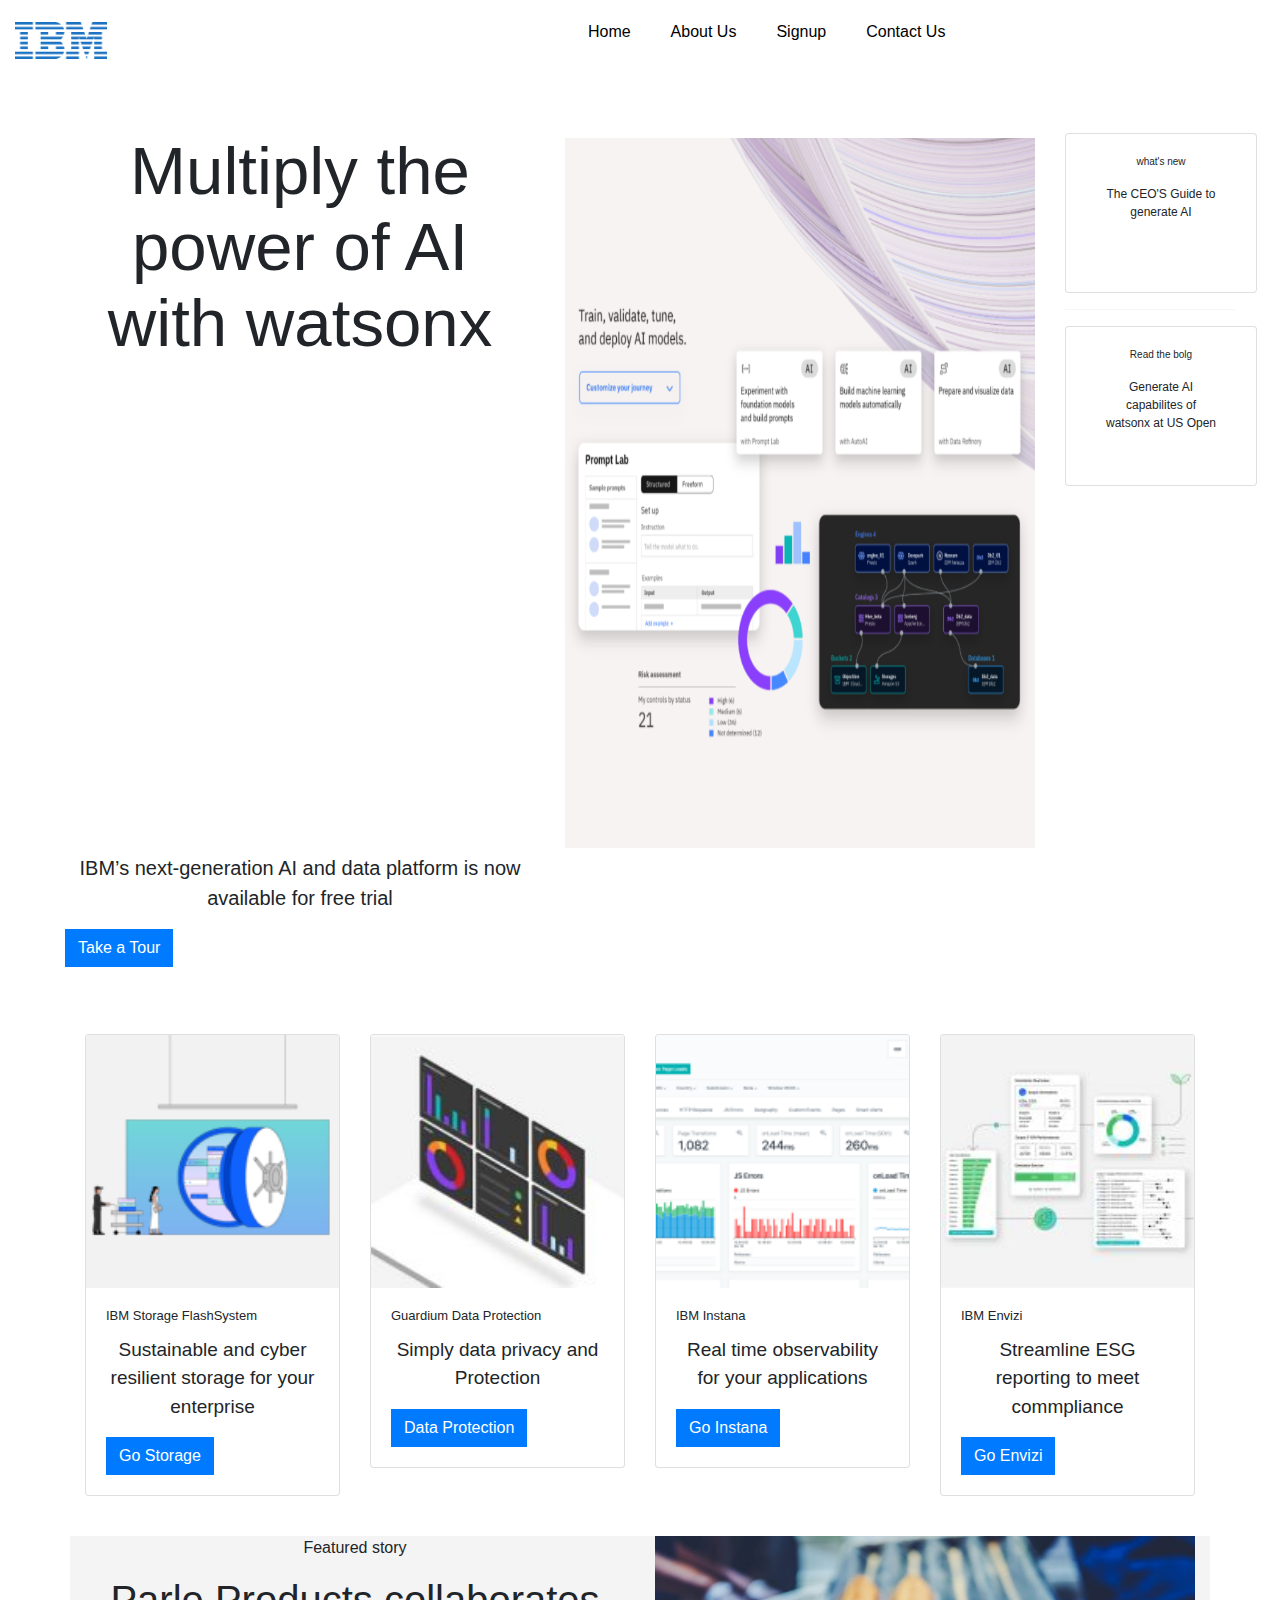
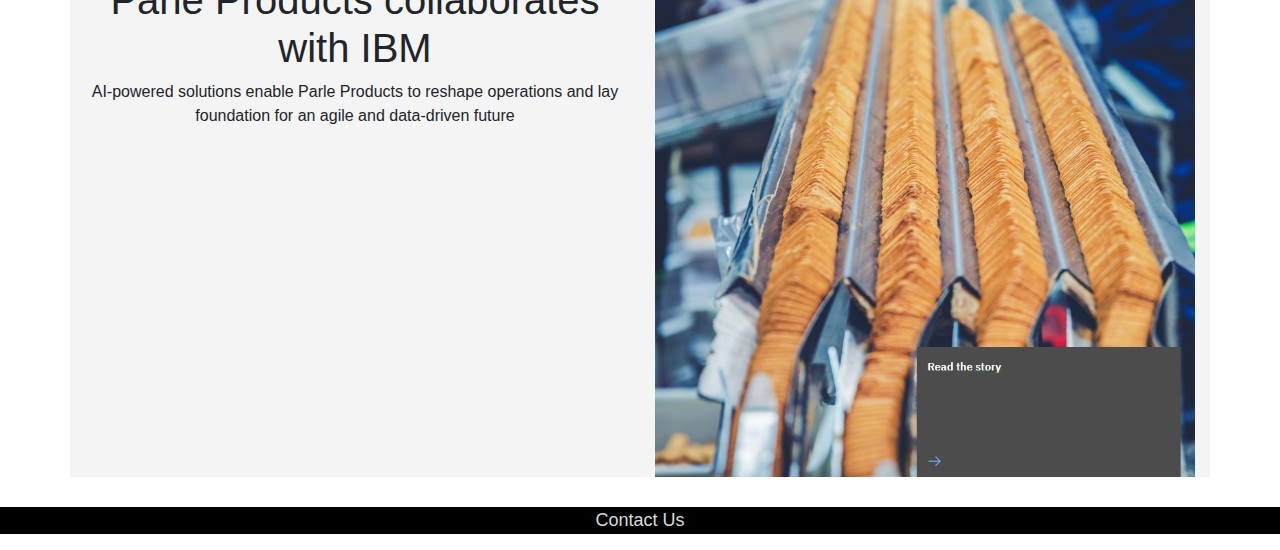
<file: index.html>
<!DOCTYPE html>
<html lang="en">

<head>
    <meta charset="UTF-8">
    <meta name="viewport" content="width=device-width, initial-scale=1.0">
    <title>Document</title>
    <link rel="stylesheet" href="https://cdn.jsdelivr.net/npm/bootstrap@4.0.0/dist/css/bootstrap.min.css"
        integrity="sha384-Gn5384xqQ1aoWXA+058RXPxPg6fy4IWvTNh0E263XmFcJlSAwiGgFAW/dAiS6JXm" crossorigin="anonymous">
        <link rel="stylesheet" href="assets/style.css">

</head>

<body>
    <header class="shadow mb-5">
        <div class="container-fluid">
            <div class="row">
                <div class="col-lg-2">
                    <img src="images/IBM_logo.svg.png" alt="" class="w-50" style="padding-top: 22px;">
                </div>
                <div class="col-lg-10">
                    <ul class="nav_head">
                        <li>
                            <a href="home.html">Home</a>
                        </li>
                        <li>
                            <a href="aboutUs.html">About Us</a>
                        </li>
                        <li>
                            <a href="IBMSignup.html">Signup</a>
                        </li>
                        <li>
                            <a href="contactus.html">Contact Us</a>
                        </li>
                    </ul>
                </div>
            </div>
        </div>
    </header>
    <div class="container-fluid mb-5">
        <div class="row" style="padding-left: 50px;padding-right: 30px;height: 90vh;padding-top: 5px;">
            <div class="col-lg-5">
                <h1 style="font-weight: 100;font-family: sans-serif;font-size: 4.2rem !important;
                line-height: 1.13 !important;">Multiply the<br>power of AI<br>with watsonx
                </h1>
            </div>
            <div class="col-lg-5">
                <img style="height: 80vh;padding-top: 5px;padding-bottom: 5px;" class="w-100" src="images/home 1.png"
                    alt="main image">
            </div>
            <div class="col-lg-2">
                <div class="card" style="width: 12rem;height: 10rem;">
                    <div class="card-body">
                        <p style="font-size: 10px;">what's new</p>
                        <p style="font-size: 12px;">The CEO'S Guide to<br>generate AI</p>
                    </div>
                </div>
                <hr style="width:100%;text-align:left; padding-left: 0%; margin-left:0; color: #d3dcdc;opacity: 0.4;">
                <div class="card" style="width: 12rem;height: 10rem;">
                    <div class="card-body">
                        <p style="font-size: 10px;">Read the bolg</p>
                        <p style="font-size: 12px;">Generate AI<br>capabilites of<br>watsonx at US Open </p>
                    </div>
                </div>
            </div>
            <div class="col-lg-5">
                <p style="font-family: sans-serif;font-size: 20px;">
                    IBM’s next-generation AI and data platform is now<br>available for free trial<i
                        class="fa-solid fa-arrow-right" style="color: #000000;"></i>
                </p>
                <button type="button" class="btn btn-primary" style="border-radius: 0px;">Take a Tour <i
                        class="fa-solid fa-arrow-right" style="color: #000000;"></i></button>
            </div>
        </div>
    </div>
    <div class="container-fluid mt-5 pt-5">
        <div class="row" style="padding-left: 70px;padding-right: 70px;padding-bottom: 40px;">
            <div class="col-lg-3">
                <div class="card d-flex" >
                    <img style="width: 100%;height: 100%;" class="card-img-top" src="images/home2.png" alt="Card image cap">
                    <div class="card-body" style="justify-content: right;">
                        <h5 class="card-title" style="font-size: 13px;">IBM Storage FlashSystem</h5>
                        <p class="card-text" style="font-size: 19px;">Sustainable and cyber resilient storage for your enterprise</p>
                        <a href="#" class="btn btn-primary" style="border-radius: 0px;">Go Storage</a>
                    </div>
                </div>
            </div>
            <div class="col-lg-3">
                <div class="card">
                    <img class="card-img-top" src="images/home3.jpeg" alt="Card image cap">
                    <div class="card-body">
                        <h5 class="card-title" style="font-size: 13px;">Guardium Data Protection</h5>
                        <p class="card-text" style="font-size: 19px;">Simply data privacy and Protection</p>
                        <a href="#" class="btn btn-primary" style="border-radius: 0px;">Data Protection</a>
                    </div>
                </div>
            </div>
            <div class="col-lg-3">
                <div class="card">
                    <img class="card-img-top" src="images/home4.png" alt="Card image cap">
                    <div class="card-body">
                        <h5 class="card-title" style="font-size: 13px;">IBM Instana</h5>
                        <p class="card-text" style="font-size: 19px;">Real time observability for your applications</p>
                        <a href="#" class="btn btn-primary" style="border-radius: 0px;">Go Instana</a>
                    </div>
                </div>
            </div>
            <div class="col-lg-3">
                <div class="card">
                    <img class="card-img-top" src="images/home5.jpeg" alt="Card image cap">
                    <div class="card-body">
                        <h5 class="card-title" style="font-size: 13px;">IBM Envizi</h5>
                        <p class="card-text" style="font-size: 19px;">Streamline ESG reporting to meet commpliance</p>
                        <a href="#" class="btn btn-primary" style="border-radius: 0px;">Go Envizi</a>
                    </div>
                </div>
            </div>
        </div>
    </div>
    <div class="container">
        <div class="row" style="background-color: #F4F4F4; margin-bottom: 30px;">
            <div class="col-lg-6" >
                <p>Featured story</p>
<h1>Parle Products collaborates with IBM </h1>
<p>AI-powered solutions enable Parle Products to reshape operations and lay foundation for an agile and data-driven future</p>

            </div>
            <div class="col-lg-6">
                <img style="width: 100%;" src="images/home6.png" alt="">
            </div>
        </div>
    </div>

    <footer>
        <div class="container-fluid" style="background-color: black;">
            <p > <a href="contactus.html" style="color: #d3dcdc;font-size: 18px;">Contact Us</a> </p>
        </div>
    </footer>
    
</body>

</html>
</file>
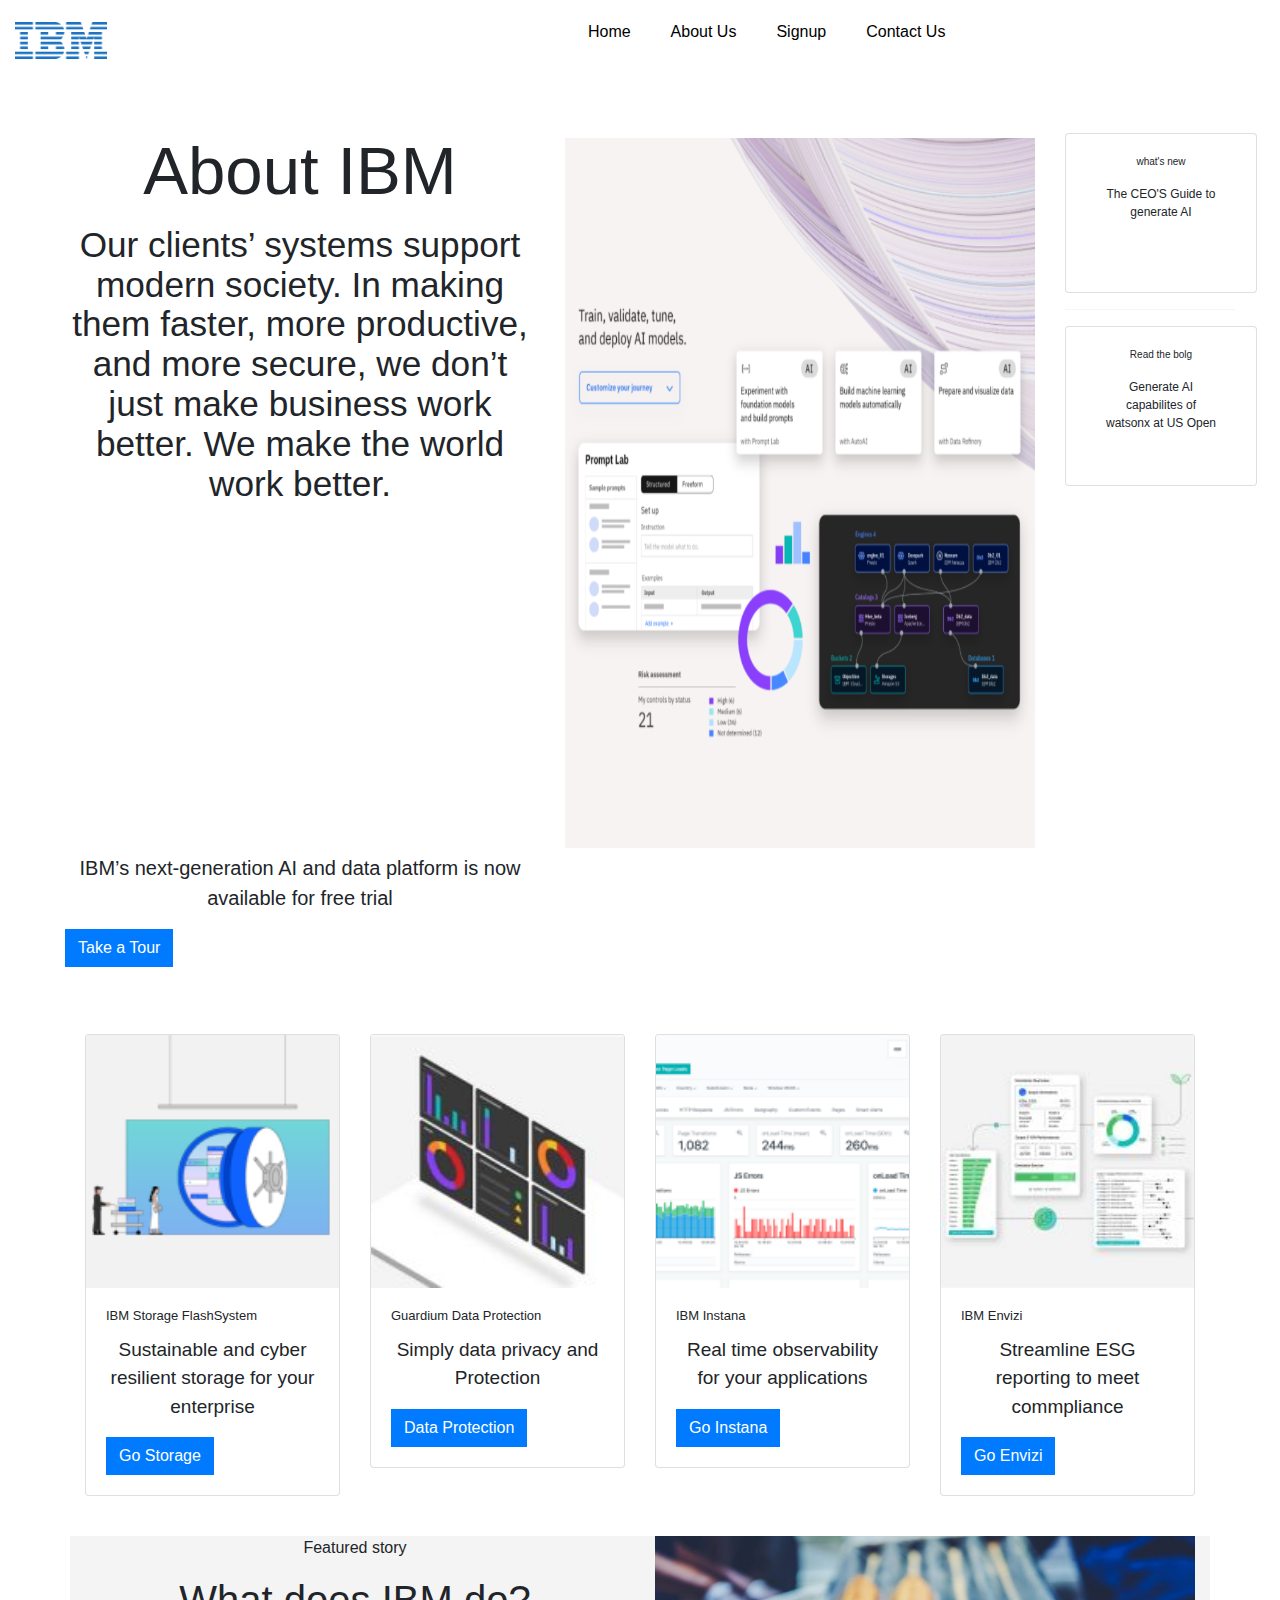
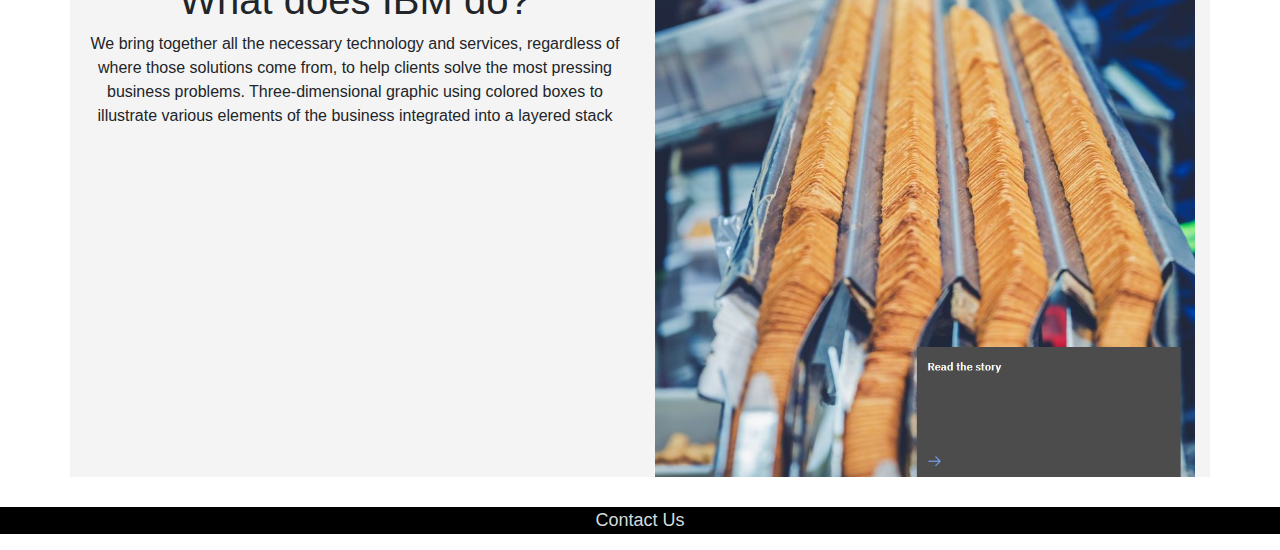
<file: aboutUs.html>
<!DOCTYPE html>
<html lang="en">

<head>
    <meta charset="UTF-8">
    <meta name="viewport" content="width=device-width, initial-scale=1.0">
    <title>Document</title>
    <link rel="stylesheet" href="https://cdn.jsdelivr.net/npm/bootstrap@4.0.0/dist/css/bootstrap.min.css"
        integrity="sha384-Gn5384xqQ1aoWXA+058RXPxPg6fy4IWvTNh0E263XmFcJlSAwiGgFAW/dAiS6JXm" crossorigin="anonymous">
        <link rel="stylesheet" href="assets/style.css">

</head>

<body>
    <header class="shadow mb-5">
        <div class="container-fluid">
            <div class="row">
                <div class="col-lg-2">
                    <img src="images/IBM_logo.svg.png" alt="" class="w-50" style="padding-top: 22px;">
                </div>
                <div class="col-lg-10">
                    <ul class="nav_head">
                        <li>
                            <a href="home.html">Home</a>
                        </li>
                        <li>
                            <a href="aboutUs.html">About Us</a>
                        </li>
                        <li>
                            <a href="IBMSignup.html">Signup</a>
                        </li>
                        <li>
                            <a href="contactus.html">Contact Us</a>
                        </li>
                    </ul>
                </div>
            </div>
        </div>
    </header>
    <div class="container-fluid mb-5">
        <div class="row" style="padding-left: 50px;padding-right: 30px;height: 90vh;padding-top: 5px;">
            <div class="col-lg-5">
                <h1 style="font-weight: 100;font-family: sans-serif;font-size: 4.2rem !important;
                line-height: 1.13 !important;">About IBM
                </h1>
                <p style="font-weight: 100;font-family: sans-serif;font-size: 4.2rem !important;
                line-height: 1.13 !important;"><p style="font-weight: 100;font-family: sans-serif;font-size: 2.2rem !important;
                line-height: 1.13 !important;">Our clients’ systems support modern society. In making them faster, more productive, and more secure, we don’t just make business work better. We make the world work better.
                </p>
                </p>
            </div>
            <div class="col-lg-5">
                <img style="height: 80vh;padding-top: 5px;padding-bottom: 5px;" class="w-100" src="images/home 1.png"
                    alt="main image">
            </div>
            <div class="col-lg-2">
                <div class="card" style="width: 12rem;height: 10rem;">
                    <div class="card-body">
                        <p style="font-size: 10px;">what's new</p>
                        <p style="font-size: 12px;">The CEO'S Guide to<br>generate AI</p>
                    </div>
                </div>
                <hr style="width:100%;text-align:left; padding-left: 0%; margin-left:0; color: #d3dcdc;opacity: 0.4;">
                <div class="card" style="width: 12rem;height: 10rem;">
                    <div class="card-body">
                        <p style="font-size: 10px;">Read the bolg</p>
                        <p style="font-size: 12px;">Generate AI<br>capabilites of<br>watsonx at US Open </p>
                    </div>
                </div>
            </div>
            <div class="col-lg-5">
                <p style="font-family: sans-serif;font-size: 20px;">
                    IBM’s next-generation AI and data platform is now<br>available for free trial<i
                        class="fa-solid fa-arrow-right" style="color: #000000;"></i>
                </p>
                <button type="button" class="btn btn-primary" style="border-radius: 0px;">Take a Tour <i
                        class="fa-solid fa-arrow-right" style="color: #000000;"></i></button>
            </div>
        </div>
    </div>
    <div class="container-fluid mt-5 pt-5">
        <div class="row" style="padding-left: 70px;padding-right: 70px;padding-bottom: 40px;">
            <div class="col-lg-3">
                <div class="card d-flex" >
                    <img style="width: 100%;height: 100%;" class="card-img-top" src="images/home2.png" alt="Card image cap">
                    <div class="card-body" style="justify-content: right;">
                        <h5 class="card-title" style="font-size: 13px;">IBM Storage FlashSystem</h5>
                        <p class="card-text" style="font-size: 19px;">Sustainable and cyber resilient storage for your enterprise</p>
                        <a href="#" class="btn btn-primary" style="border-radius: 0px;">Go Storage</a>
                    </div>
                </div>
            </div>
            <div class="col-lg-3">
                <div class="card">
                    <img class="card-img-top" src="images/home3.jpeg" alt="Card image cap">
                    <div class="card-body">
                        <h5 class="card-title" style="font-size: 13px;">Guardium Data Protection</h5>
                        <p class="card-text" style="font-size: 19px;">Simply data privacy and Protection</p>
                        <a href="#" class="btn btn-primary" style="border-radius: 0px;">Data Protection</a>
                    </div>
                </div>
            </div>
            <div class="col-lg-3">
                <div class="card">
                    <img class="card-img-top" src="images/home4.png" alt="Card image cap">
                    <div class="card-body">
                        <h5 class="card-title" style="font-size: 13px;">IBM Instana</h5>
                        <p class="card-text" style="font-size: 19px;">Real time observability for your applications</p>
                        <a href="#" class="btn btn-primary" style="border-radius: 0px;">Go Instana</a>
                    </div>
                </div>
            </div>
            <div class="col-lg-3">
                <div class="card">
                    <img class="card-img-top" src="images/home5.jpeg" alt="Card image cap">
                    <div class="card-body">
                        <h5 class="card-title" style="font-size: 13px;">IBM Envizi</h5>
                        <p class="card-text" style="font-size: 19px;">Streamline ESG reporting to meet commpliance</p>
                        <a href="#" class="btn btn-primary" style="border-radius: 0px;">Go Envizi</a>
                    </div>
                </div>
            </div>
        </div>
    </div>
    <div class="container">
        <div class="row" style="background-color: #F4F4F4; margin-bottom: 30px;">
            <div class="col-lg-6" >
                <p>Featured story</p>
<h1>What does IBM do? </h1>
<p>We bring together all the necessary technology and services, regardless of where those solutions come from, to help clients solve the most pressing business problems.

    Three-dimensional graphic using colored boxes to illustrate various elements of the business integrated into a layered stack</p>

            </div>
            <div class="col-lg-6">
                <img style="width: 100%;" src="images/home6.png" alt="">
            </div>
        </div>
    </div>

    <footer>
        <div class="container-fluid" style="background-color: black;">
            <p > <a href="contactus.html" style="color: #d3dcdc;font-size: 18px;">Contact Us</a> </p>
        </div>
    </footer>
    
</body>

</html>
</file>
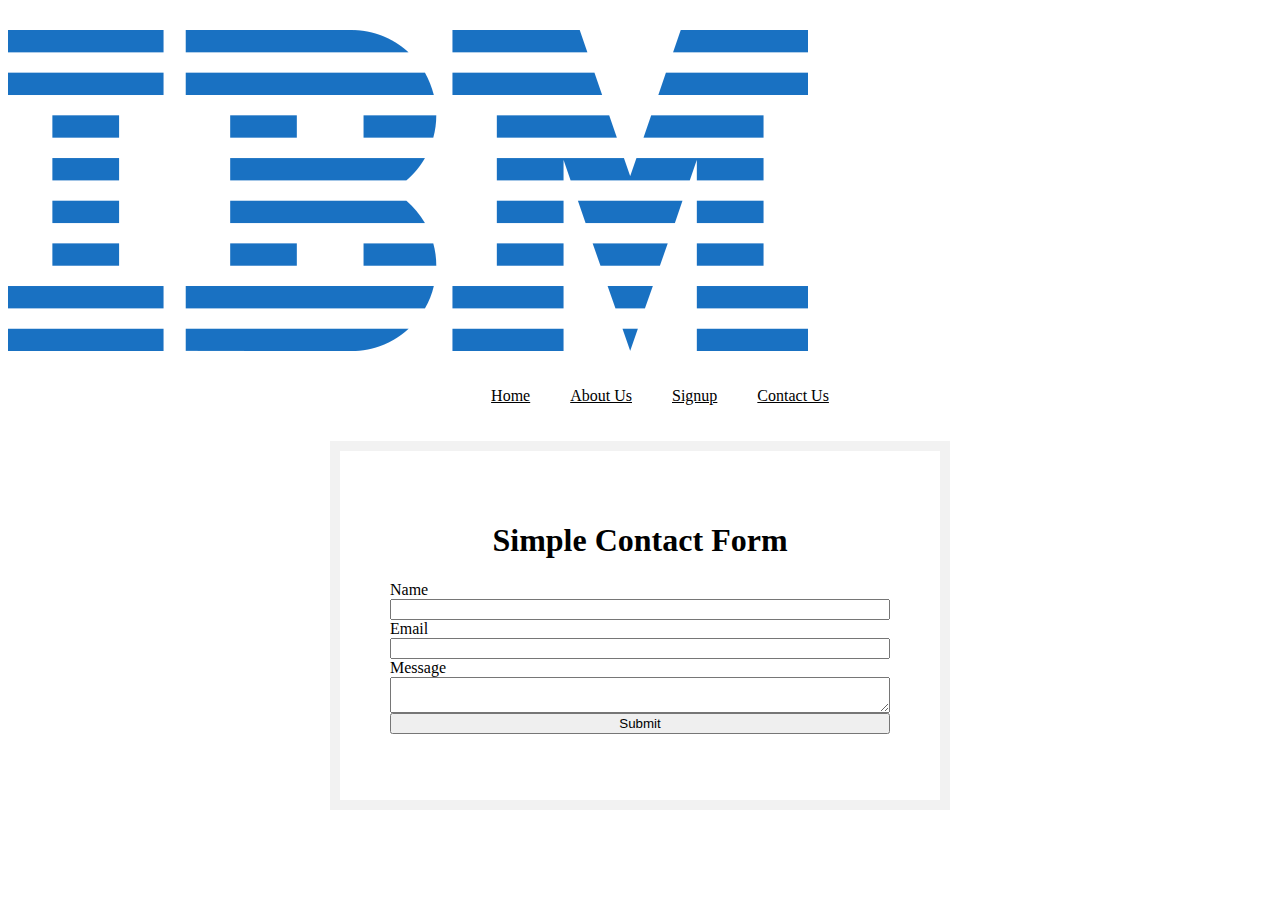
<file: contactus.html>
<html lang="en">

<head>
    <meta charset="UTF-8">
    <meta name="viewport" content="width=device-width, initial-scale=1.0">
    <title>Document</title>
    <link rel="stylesheet" href="https://cdn.jsdelivr.net/npm/bootstrap@4.6.2/dist/css/bootstrap.min.css"
        integrity="sha384-xOolHFLEh07PJGoPkLv1IbcEPTNtaed2xpHsD9ESMhqIYd0nLMwNLD69Npy4HI+N" crossorigin="anonymous">
    <link rel="stylesheet" href="assets/style.css">
</head>

<body>
    <header class="shadow mb-5">
        <div class="container-fluid">
            <div class="row">
                <div class="col-lg-2">
                    <img src="images/IBM_logo.svg.png" alt="" class="w-50" style="padding-top: 22px;">
                </div>
                <div class="col-lg-10">
                    <ul class="nav_head">
                        <li>
                            <a href="home.html">Home</a>
                        </li>
                        <li>
                            <a href="aboutUs.html">About Us</a>
                        </li>
                        <li>
                            <a href="IBMSignup.html">Signup</a>
                        </li>
                        <li>
                            <a href="contactus.html">Contact Us</a>
                        </li>
                    </ul>
                </div>
            </div>
        </div>
    </header>
    <div class="container">
        <div class="form-box">
            <h1>Simple Contact Form</h1>
          
            <form action="https://api.formbucket.com/f/c2K3QTQ" method="post">
                <div class="form-group">
                    <label for="name">Name</label>
                    <input class="form-control" id="name" type="text" name="Name">
                </div>
                <div class="form-group">
                    <label for="email">Email</label>
                    <input class="form-control" id="email" type="email" name="Email">
                </div>
                <div class="form-group">
                    <label for="message">Message</label>
                    <textarea class="form-control" id="message" name="Message"></textarea>
                </div>
                <input class="btn btn-primary" type="submit" value="Submit" />
        </div>
        </form>
    </div>
    </div>
</body>

</html>
</file>
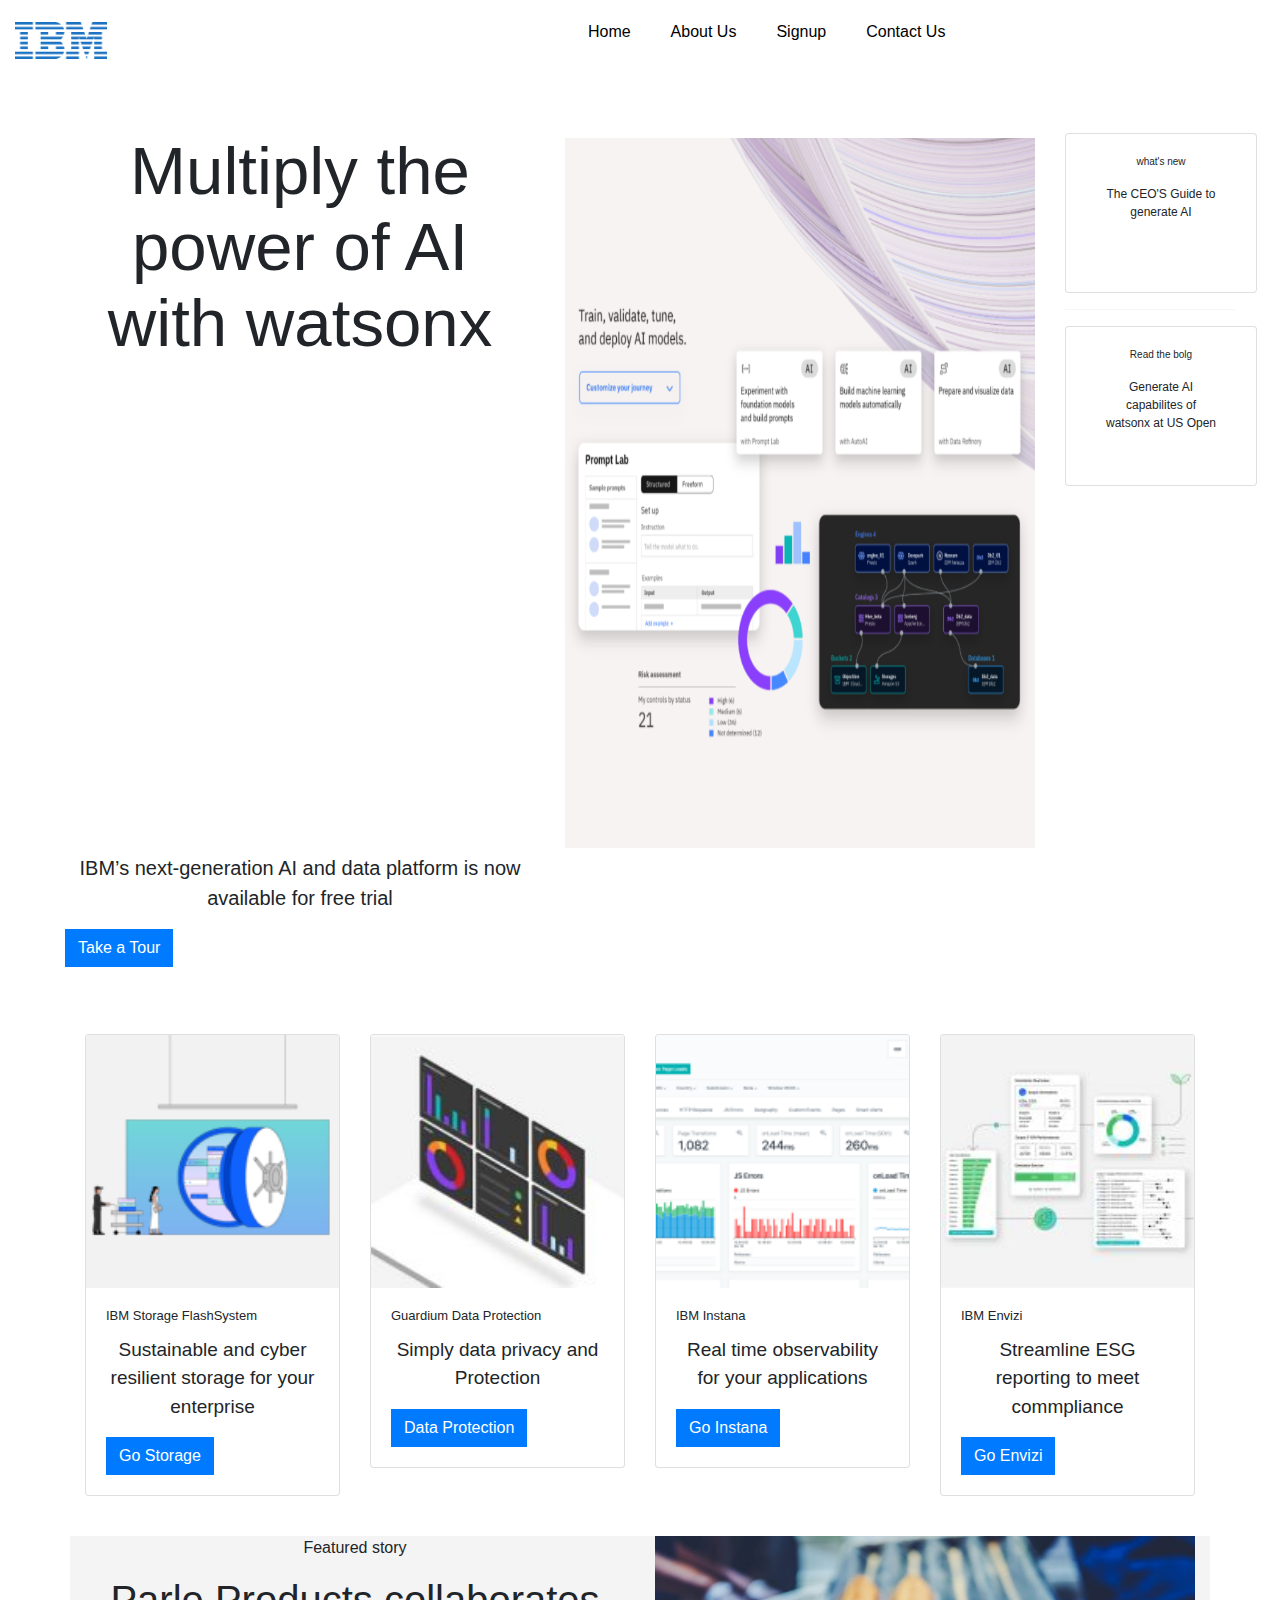
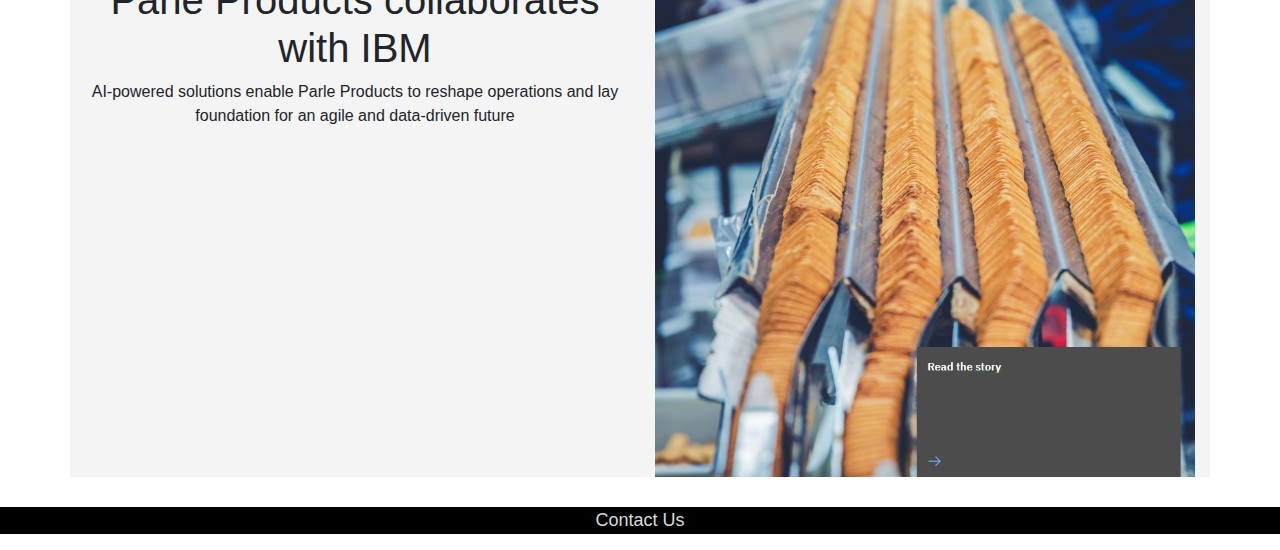
<file: home.html>
<!DOCTYPE html>
<html lang="en">

<head>
    <meta charset="UTF-8">
    <meta name="viewport" content="width=device-width, initial-scale=1.0">
    <title>Document</title>
    <link rel="stylesheet" href="https://cdn.jsdelivr.net/npm/bootstrap@4.0.0/dist/css/bootstrap.min.css"
        integrity="sha384-Gn5384xqQ1aoWXA+058RXPxPg6fy4IWvTNh0E263XmFcJlSAwiGgFAW/dAiS6JXm" crossorigin="anonymous">
        <link rel="stylesheet" href="assets/style.css">

</head>

<body>
    <header class="shadow mb-5">
        <div class="container-fluid">
            <div class="row">
                <div class="col-lg-2">
                    <img src="images/IBM_logo.svg.png" alt="" class="w-50" style="padding-top: 22px;">
                </div>
                <div class="col-lg-10">
                    <ul class="nav_head">
                        <li>
                            <a href="home.html">Home</a>
                        </li>
                        <li>
                            <a href="aboutUs.html">About Us</a>
                        </li>
                        <li>
                            <a href="IBMSignup.html">Signup</a>
                        </li>
                        <li>
                            <a href="contactus.html">Contact Us</a>
                        </li>
                    </ul>
                </div>
            </div>
        </div>
    </header>
    <div class="container-fluid mb-5">
        <div class="row" style="padding-left: 50px;padding-right: 30px;height: 90vh;padding-top: 5px;">
            <div class="col-lg-5">
                <h1 style="font-weight: 100;font-family: sans-serif;font-size: 4.2rem !important;
                line-height: 1.13 !important;">Multiply the<br>power of AI<br>with watsonx
                </h1>
            </div>
            <div class="col-lg-5">
                <img style="height: 80vh;padding-top: 5px;padding-bottom: 5px;" class="w-100" src="images/home 1.png"
                    alt="main image">
            </div>
            <div class="col-lg-2">
                <div class="card" style="width: 12rem;height: 10rem;">
                    <div class="card-body">
                        <p style="font-size: 10px;">what's new</p>
                        <p style="font-size: 12px;">The CEO'S Guide to<br>generate AI</p>
                    </div>
                </div>
                <hr style="width:100%;text-align:left; padding-left: 0%; margin-left:0; color: #d3dcdc;opacity: 0.4;">
                <div class="card" style="width: 12rem;height: 10rem;">
                    <div class="card-body">
                        <p style="font-size: 10px;">Read the bolg</p>
                        <p style="font-size: 12px;">Generate AI<br>capabilites of<br>watsonx at US Open </p>
                    </div>
                </div>
            </div>
            <div class="col-lg-5">
                <p style="font-family: sans-serif;font-size: 20px;">
                    IBM’s next-generation AI and data platform is now<br>available for free trial<i
                        class="fa-solid fa-arrow-right" style="color: #000000;"></i>
                </p>
                <button type="button" class="btn btn-primary" style="border-radius: 0px;">Take a Tour <i
                        class="fa-solid fa-arrow-right" style="color: #000000;"></i></button>
            </div>
        </div>
    </div>
    <div class="container-fluid mt-5 pt-5">
        <div class="row" style="padding-left: 70px;padding-right: 70px;padding-bottom: 40px;">
            <div class="col-lg-3">
                <div class="card d-flex" >
                    <img style="width: 100%;height: 100%;" class="card-img-top" src="images/home2.png" alt="Card image cap">
                    <div class="card-body" style="justify-content: right;">
                        <h5 class="card-title" style="font-size: 13px;">IBM Storage FlashSystem</h5>
                        <p class="card-text" style="font-size: 19px;">Sustainable and cyber resilient storage for your enterprise</p>
                        <a href="#" class="btn btn-primary" style="border-radius: 0px;">Go Storage</a>
                    </div>
                </div>
            </div>
            <div class="col-lg-3">
                <div class="card">
                    <img class="card-img-top" src="images/home3.jpeg" alt="Card image cap">
                    <div class="card-body">
                        <h5 class="card-title" style="font-size: 13px;">Guardium Data Protection</h5>
                        <p class="card-text" style="font-size: 19px;">Simply data privacy and Protection</p>
                        <a href="#" class="btn btn-primary" style="border-radius: 0px;">Data Protection</a>
                    </div>
                </div>
            </div>
            <div class="col-lg-3">
                <div class="card">
                    <img class="card-img-top" src="images/home4.png" alt="Card image cap">
                    <div class="card-body">
                        <h5 class="card-title" style="font-size: 13px;">IBM Instana</h5>
                        <p class="card-text" style="font-size: 19px;">Real time observability for your applications</p>
                        <a href="#" class="btn btn-primary" style="border-radius: 0px;">Go Instana</a>
                    </div>
                </div>
            </div>
            <div class="col-lg-3">
                <div class="card">
                    <img class="card-img-top" src="images/home5.jpeg" alt="Card image cap">
                    <div class="card-body">
                        <h5 class="card-title" style="font-size: 13px;">IBM Envizi</h5>
                        <p class="card-text" style="font-size: 19px;">Streamline ESG reporting to meet commpliance</p>
                        <a href="#" class="btn btn-primary" style="border-radius: 0px;">Go Envizi</a>
                    </div>
                </div>
            </div>
        </div>
    </div>
    <div class="container">
        <div class="row" style="background-color: #F4F4F4; margin-bottom: 30px;">
            <div class="col-lg-6" >
                <p>Featured story</p>
<h1>Parle Products collaborates with IBM </h1>
<p>AI-powered solutions enable Parle Products to reshape operations and lay foundation for an agile and data-driven future</p>

            </div>
            <div class="col-lg-6">
                <img style="width: 100%;" src="images/home6.png" alt="">
            </div>
        </div>
    </div>

    <footer>
        <div class="container-fluid" style="background-color: black;">
            <p > <a href="contactus.html" style="color: #d3dcdc;font-size: 18px;">Contact Us</a> </p>
        </div>
    </footer>
    
</body>

</html>
</file>
<file: assets/style.css>
.nav_head
{
    display: flex;
    align-items: center;
    text-align: center;
    text-decoration: none;
    list-style: none;
    justify-content: center;
}
.nav_head li
{
    padding: 20px;
}
.nav_head li a
{
   color: black;
}
header
{
    background-color: white;
}
.form-box {
    max-width: 500px;
    margin: auto;
    padding: 50px;
    background: #ffffff;
    border: 10px solid #f2f2f2;
  }
  
  h1, p {
    text-align: center;
  }
  
  input, textarea {
    width: 100%;
  }
</file>
